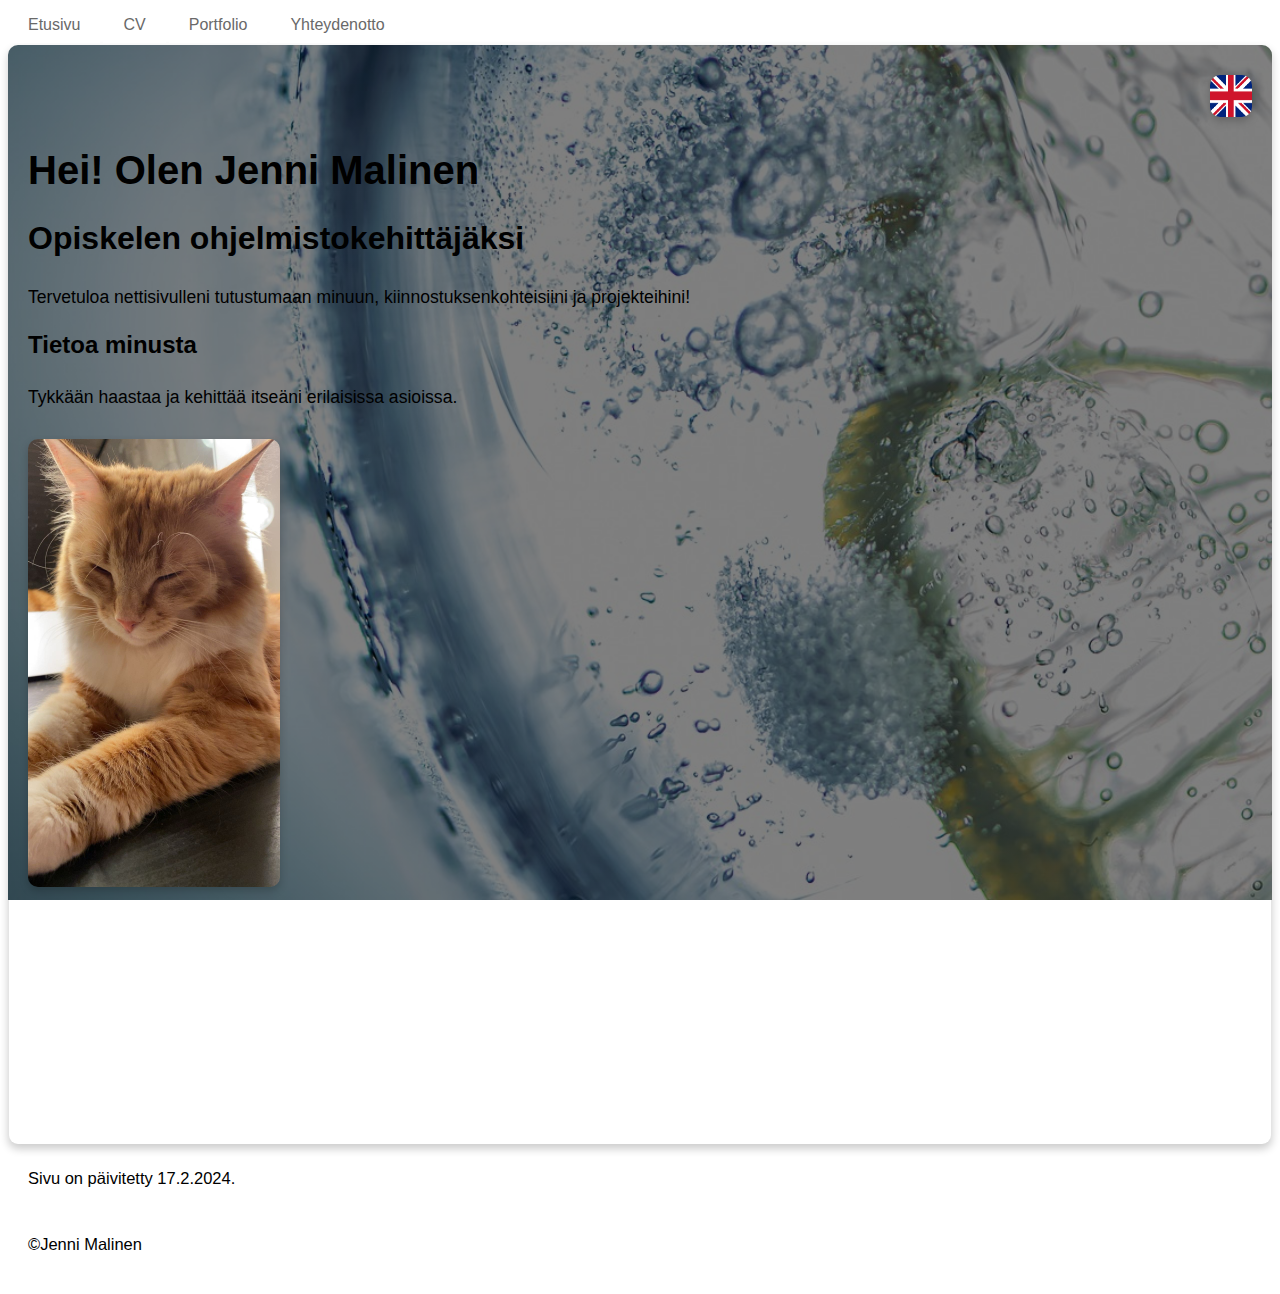
<file: docs/index.html>
<!DOCTYPE html>
<html lang="fi">
<head>
    <meta charset="UTF-8">
    <meta name="viewport" content="width=device-width, initial-scale=1.0">
    <title>JenniMalinen</title>
    <link rel="icon" type="image/png" href="favicon.png">
<style>
* {
    box-sizing: border-box;
}

body {
    font-family: arial, Helvetica, sans-serif;
}

article {
    float: left;
    padding: 20px;
    width: 100%;
    background-color: #E1F0E4;
    height: 1100px;
    box-shadow: 0 4px 8px rgba(0, 0, 0, 0.2);
    border-radius: 10px;
    background-image: linear-gradient(rgba(0, 0, 0, 0.5), rgba(0, 0, 0, 0.5)), url('taustakuva.jpg');
    background-size: cover;
    background-attachment: fixed;
    color: white; /* Tekstin väri erottumaan */
}

footer {
    background-color: white;
    padding: 0px;
    padding-left: 20px;
    color: white;
    text-align: left;
    font-size: 15px;
}

p.big {
  line-height: 4.0;
}

div {
    text-align: right;
}

h1 {
    font-size: 2.5em;
    color: black;
}

h2 {
    font-size: 2em;
    color: black;
}

h3 {
    font-size: 1.5em;
    color: black;
    margin-top: 20px;
}

p {
    font-size: 1.1em;
    color: black;
    line-height: 1.6;
}

img {
    box-shadow: 0 4px 8px rgba(0, 0, 0, 0.2);
    border-radius: 10px;
    margin-top: 10px;
}

</style>
</head>
<!-- Sivun yläosa -->
<title> Navigointivalikko </title>
<link href="tyyli.css" rel="stylesheet">
    <body>
       <nav id="nav01"></nav>
       <div id="main">
           <footer id="foot01"></footer>
        </div>
        <script src="script.js"></script>

<article>
    <div>
        <a href="EnJenniMalinen.html"><img src="united-kingdom-2.png" alt="englanti" style="width:42px;height:42px;"></a>
    </div>
    <h1>Hei! Olen Jenni Malinen</h1>
    <h2>Opiskelen ohjelmistokehittäjäksi</h2>
    <p>
        Tervetuloa nettisivulleni tutustumaan minuun, kiinnostuksenkohteisiini ja projekteihini!
    </p>
    <h3>Tietoa minusta</h3>
    <p>
        Tykkään haastaa ja kehittää itseäni erilaisissa asioissa.
    </p>
    <!-- Kuva liitettynä -->
    <img src="Saku.jpg" alt="Saku" width="252" height="448">
</article>

<footer>
    <!-- Sivun alaosa -->
    <p class="big">
    Sivu on päivitetty 17.2.2024.<br>
    ©Jenni Malinen<br>
    </p>
</footer>

</body>
</html>
</file>
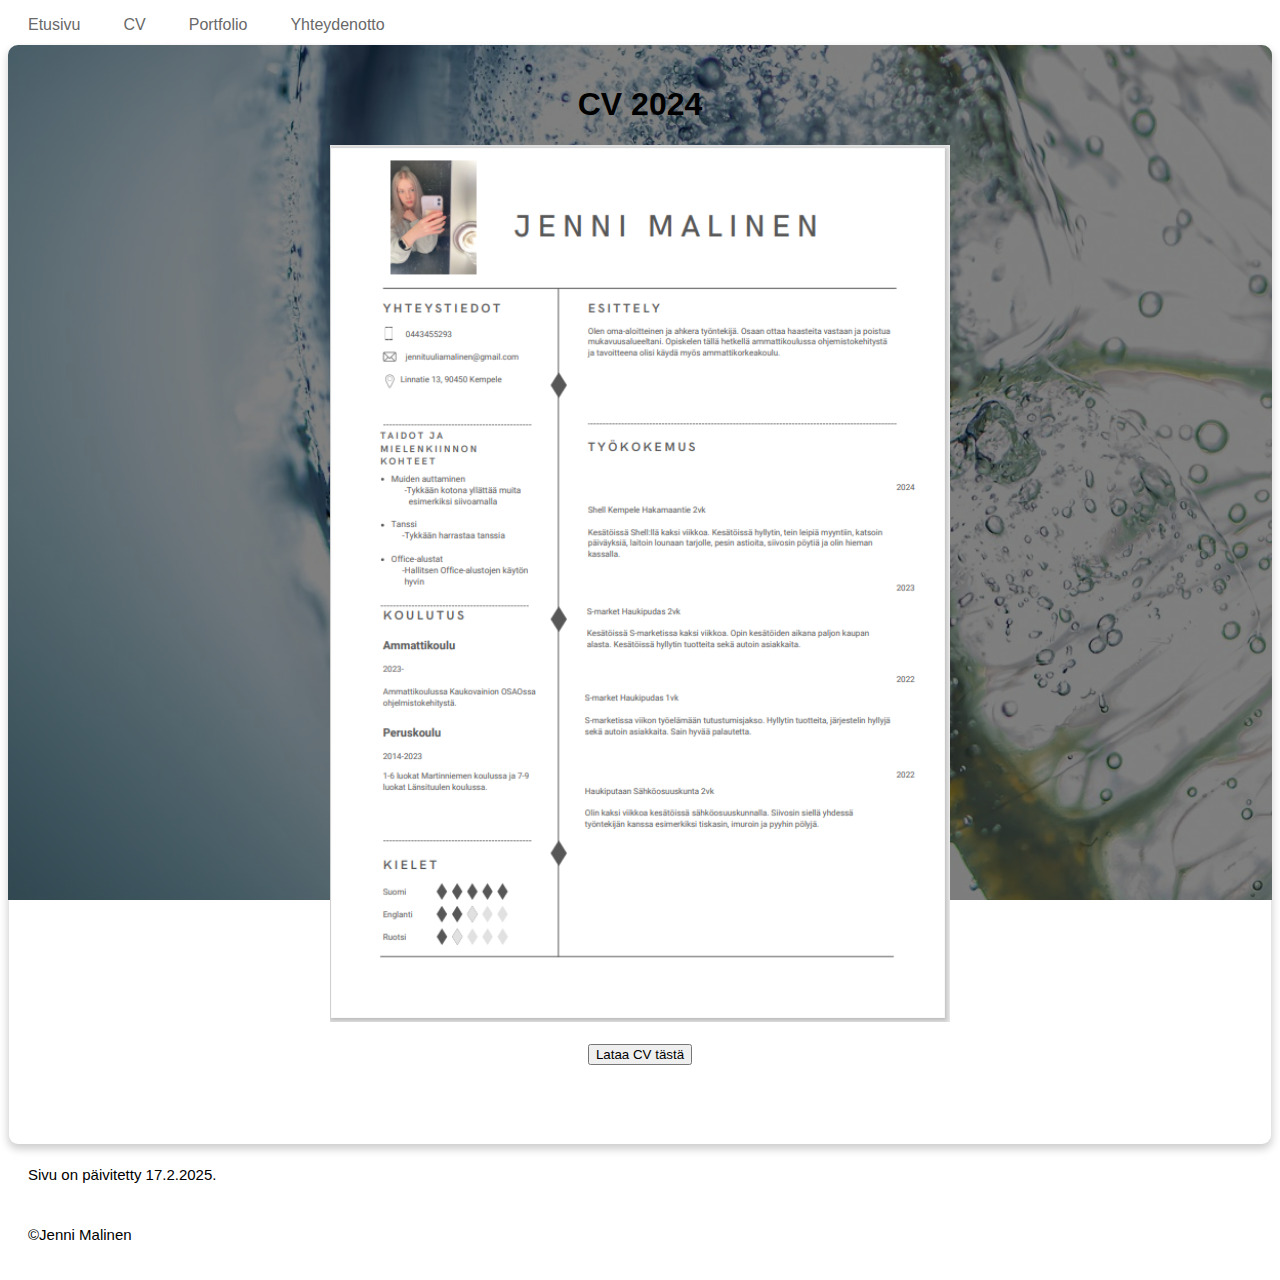
<file: docs/CV.html>
<!DOCTYPE html>
<html lang="fi">
<head>
    <meta charset="UTF-8">
    <meta name="viewport" content="width=device-width, initial-scale=1.0">
    <title>CV</title>
    <link rel="icon" type="image/png" href="favicon.png">
<style>
* {
    box-sizing: border-box;
}
        
body {
    font-family: arial, Helvetica, sans-serif;
}
        
article {
    float: left;
    padding: 20px;
    width: 100%;
    background-color: #E1F0E4;
    height: 1100px;
    text-align: center;
    box-shadow: 0 4px 8px rgba(0, 0, 0, 0.2);
    border-radius: 10px;
    background-image: linear-gradient(rgba(0, 0, 0, 0.5), rgba(0, 0, 0, 0.5)), url('taustakuva.jpg');
    background-size: cover;
    background-attachment: fixed;
}
        
footer {
    background-color: white;
    padding: 0px;
    padding-left: 20px;
    color: black;
    text-align: left;
    font-size: 15px;
}

p.big {
  line-height: 4.0;
}
        
</style>
</head>
<title> Navigointivalikko </title>
<link href="tyyli.css" rel="stylesheet">
    <body>
       <nav id="nav01"></nav>
       <div id="main">
           <footer id="foot01"></footer>
        </div>
        <script src="script.js"></script>
    
<article>
    <h1>CV 2024</h1>
    <img src="cv25.png" alt="CV" width="620" height="877">
    <br></br>
    <button onclick="document.location='cv25.pdf'">Lataa CV tästä</button>
</article>

<footer>
    <p class="big">
    Sivu on päivitetty 17.2.2025.<br>
    ©Jenni Malinen<br>
    </p>
</footer>

</body>
</html>
</file>
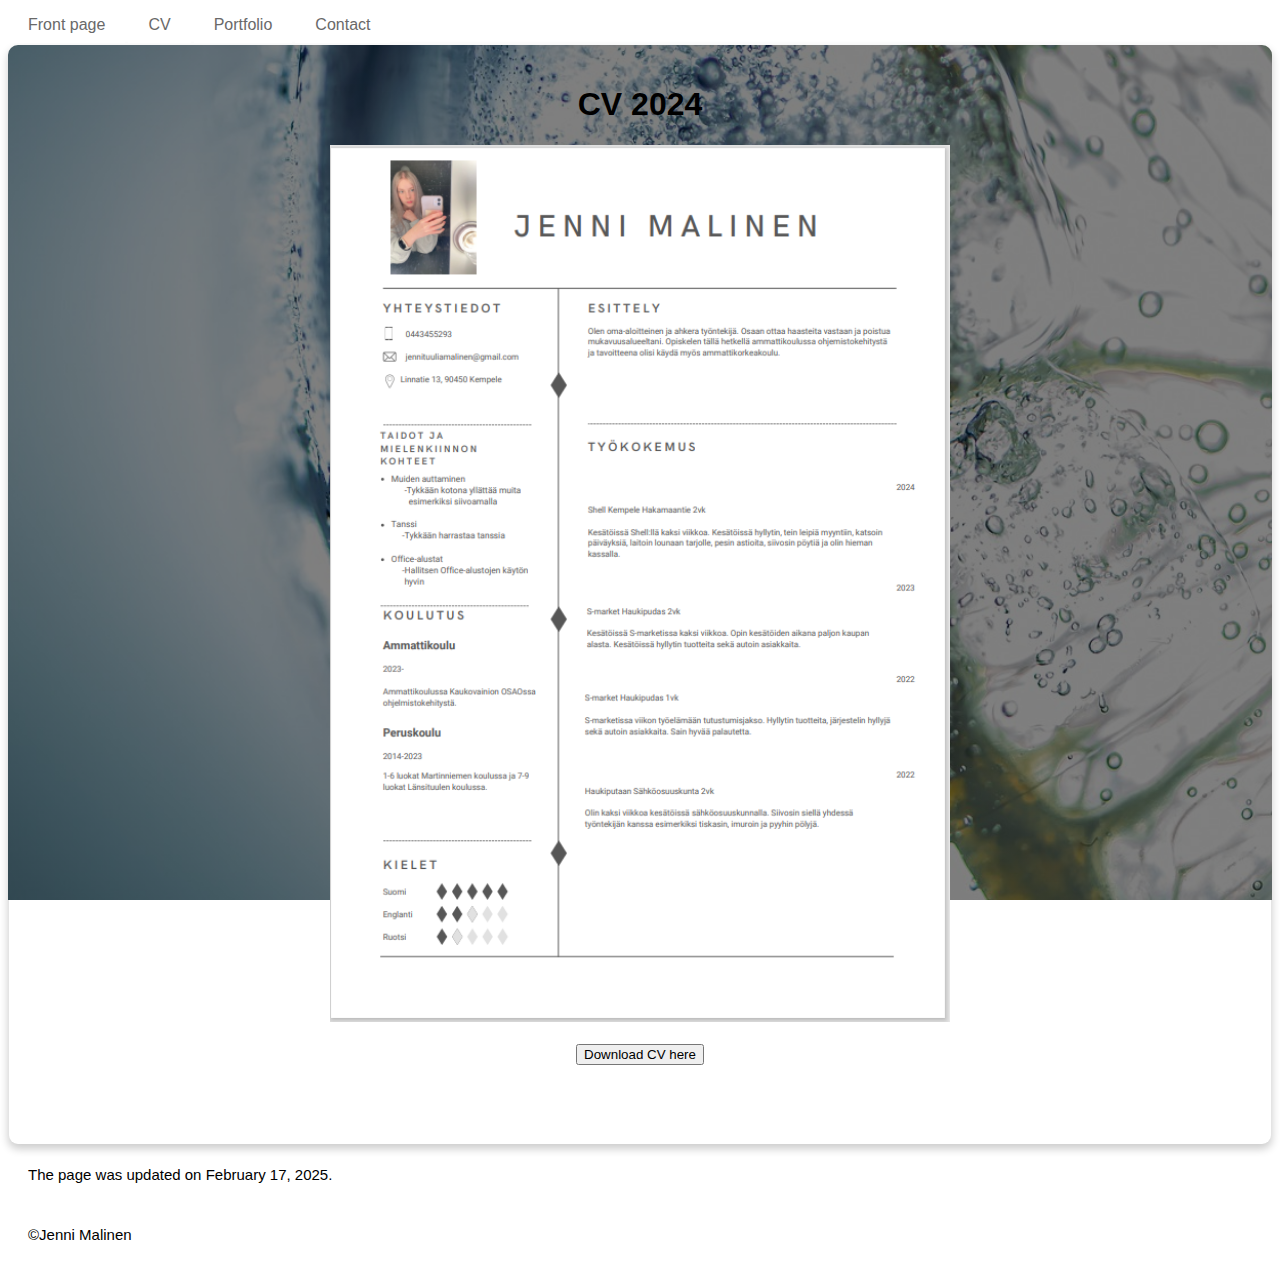
<file: docs/EnCV.html>
<!DOCTYPE html>
<html lang="fi">
<head>
    <meta charset="UTF-8">
    <meta name="viewport" content="width=device-width, initial-scale=1.0">
    <title>CV</title>
    <link rel="icon" type="image/png" href="favicon.png">
<style>
* {
    box-sizing: border-box;
}
        
body {
    font-family: arial, Helvetica, sans-serif;
}
        
article {
    float: left;
    padding: 20px;
    width: 100%;
    background-color: #E1F0E4;
    height: 1100px;
    text-align: center;
    box-shadow: 0 4px 8px rgba(0, 0, 0, 0.2);
    border-radius: 10px;
    background-image: linear-gradient(rgba(0, 0, 0, 0.5), rgba(0, 0, 0, 0.5)), url('taustakuva.jpg');
    background-size: cover;
    background-attachment: fixed;
}
        
footer {
    background-color: white;
    padding: 0px;
    padding-left: 20px;
    color: black;
    text-align: left;
    font-size: 15px;
}

p.big {
  line-height: 4.0;
}
        
</style>
</head>
<title> Navigointivalikko </title>
<link href="tyyli.css" rel="stylesheet">
    <body>
        <nav id="nav02"></nav>
       <div id="main">
           <footer id="foot02"></footer>
        </div>
        <script src="script1.js"></script>
    
<article>
    <h1>CV 2024</h1>
    <img src="cv25.png" alt="CV" width="620" height="877">
    <br></br>
    <button onclick="document.location='cv25.pdf'">Download CV here</button>
</article>

<footer>
    <p class="big">
    The page was updated on February 17, 2025.<br>
    ©Jenni Malinen<br>
    </p>
</footer>

</body>
</html>
</file>
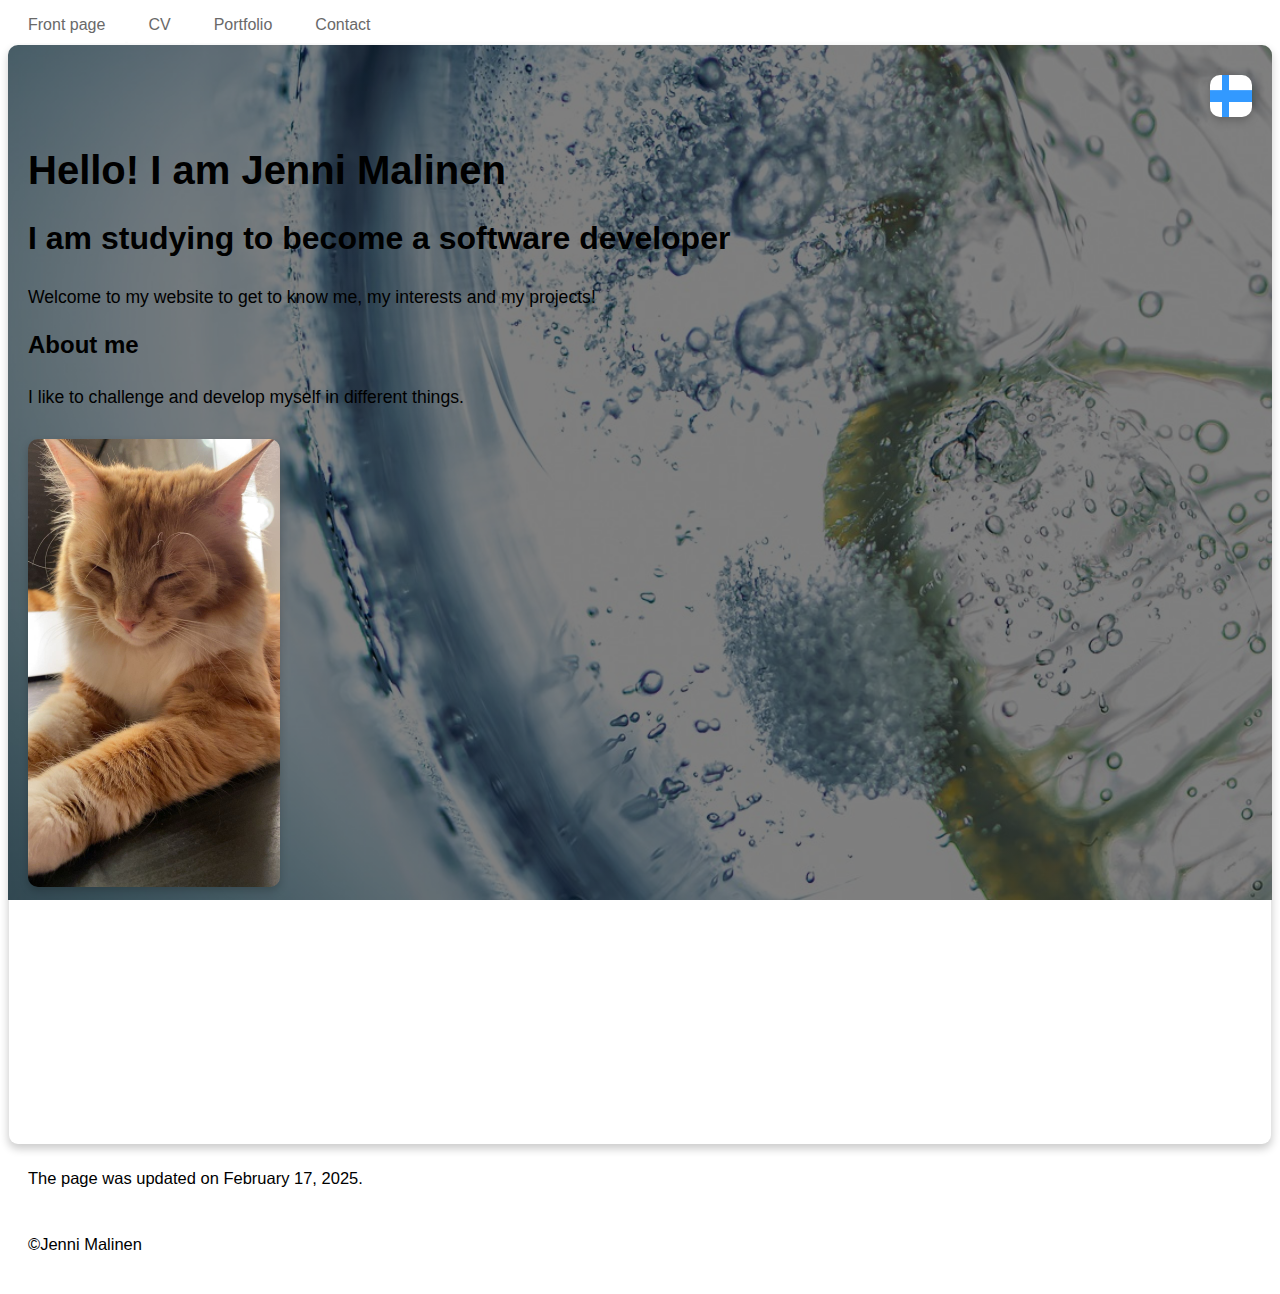
<file: docs/EnJenniMalinen.html>
<!DOCTYPE html>
<html lang="fi">
<head>
    <meta charset="UTF-8">
    <meta name="viewport" content="width=device-width, initial-scale=1.0">
    <title>JenniMalinen</title>
    <link rel="icon" type="image/png" href="favicon.png">
    <style>
        * {
            box-sizing: border-box;
        }
        
        body {
            font-family: arial, Helvetica, sans-serif;
        }
        
        article {
            float: left;
            padding: 20px;
            width: 100%;
            background-color: #E1F0E4;
            height: 1100px;
            box-shadow: 0 4px 8px rgba(0, 0, 0, 0.2);
            border-radius: 10px;
            background-image: linear-gradient(rgba(0, 0, 0, 0.5), rgba(0, 0, 0, 0.5)), url('taustakuva.jpg');
            background-size: cover;
            background-attachment: fixed;
            color: white; /* Tekstin väri erottumaan */
        }
        
        footer {
            background-color: white;
            padding: 0px;
            padding-left: 20px;
            color: white;
            text-align: left;
            font-size: 15px;
        }
        
        p.big {
          line-height: 4.0;
        }
        
        div {
            text-align: right;
        }
        
        h1 {
            font-size: 2.5em;
            color: black;
        }
        
        h2 {
            font-size: 2em;
            color: black;
        }
        
        h3 {
            font-size: 1.5em;
            color: black;
            margin-top: 20px;
        }
        
        p {
            font-size: 1.1em;
            color: black;
            line-height: 1.6;
        }
        
        img {
            box-shadow: 0 4px 8px rgba(0, 0, 0, 0.2);
            border-radius: 10px;
            margin-top: 10px;
        }
        
        </style>
</head>
<title> Navigointivalikko </title>
<link href="tyyli.css" rel="stylesheet">
    <body>
        <nav id="nav02"></nav>
       <div id="main">
           <footer id="foot02"></footer>
        </div>
        <script src="script1.js"></script>

<article>
    <div>
    <a href="index.html"><img src="Suomen_lippu_(vaihtoehtona).png" alt="etusivu" style="width:42px;height:42px;"></a>
    </div>
    <h1>Hello! I am Jenni Malinen</h1>
    <h2>I am studying to become a software developer</h2>
    <p>
        Welcome to my website to get to know me, my interests and my projects!
    </p>
    <h3>About me</h3>
    <p>
        I like to challenge and develop myself in different things.
    </p>
    <img src="Saku.jpg" alt="Saku" width="252" height="448">
</article>

<footer>
    <p class="big">
    The page was updated on February 17, 2025.<br>
    ©Jenni Malinen<br>
    </p>
</footer>

</body>
</html>
</file>
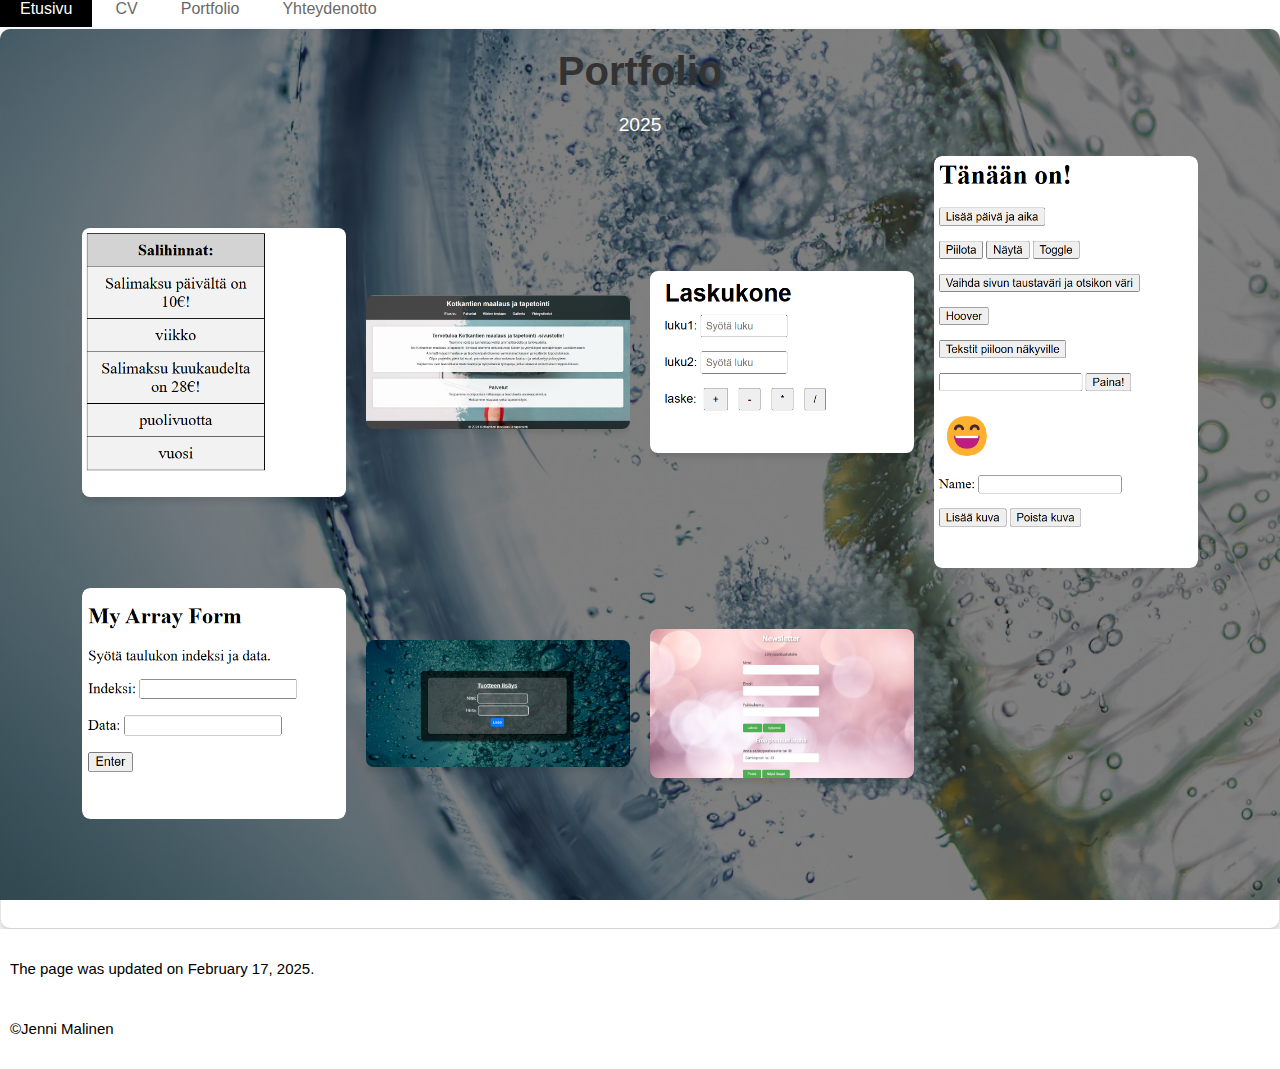
<file: docs/EnPortfolio.html>
<!DOCTYPE html>
<html lang="fi">
<head>
    <meta charset="UTF-8">
    <meta name="viewport" content="width=device-width, initial-scale=1.0">
    <title>Portfolio</title>
    <link rel="icon" type="image/png" href="favicon.png">
    <link href="tyyli.css" rel="stylesheet">
    <style>
        * {
            box-sizing: border-box;
            margin: 0;
            padding: 0;
        }

        body {
            font-family: Arial, Helvetica, sans-serif;
        }
        
        article {
            padding: 20px;
            width: 100%;
            background-color: #E1F0E4;
            min-height: 100vh; /* Asetetaan vähimmäiskorkeus ikkunan korkeudeksi */
            text-align: center;
            box-shadow: 0 4px 8px rgba(0, 0, 0, 0.2);
            border-radius: 10px;
            background-image: linear-gradient(rgba(0, 0, 0, 0.5), rgba(0, 0, 0, 0.5)), url('taustakuva.jpg');
            background-size: cover;
            background-attachment: fixed;
        }

        h1 {
            margin-bottom: 20px;
            font-size: 2.5em;
            color: #333;
        }

        .note {
            font-size: 1.2em;
            color: white;
            display: block;
            margin-bottom: 20px;
        }

        .gallery {
            display: grid;
            grid-template-columns: repeat(auto-fit, minmax(250px, 1fr));
            gap: 20px;
            margin: 20px auto;
            max-width: 90%;
        }

        .image-container {
            position: relative;
            display: flex;
            justify-content: center;
            align-items: center;
            overflow: hidden;
            border-radius: 8px;
        }

        .gallery img {
            width: 100%;
            height: auto;
            display: block;
            border-radius: 8px;
            box-shadow: 0 4px 6px rgba(0, 0, 0, 0.1);
            transition: transform 0.3s ease;
        }

        .gallery img:hover {
            transform: scale(1.05);
        }

        .overlay-text {
            position: absolute;
            top: 50%;
            left: 50%;
            transform: translate(-50%, -50%);
            background: rgba(0, 0, 0, 0.7);
            color: white;
            padding: 10px;
            border-radius: 5px;
            font-size: 1.2em;
            text-align: center;
            opacity: 0;
            transition: opacity 0.3s ease-in-out;
        }

        .image-container:hover .overlay-text {
            opacity: 1;
        }

        footer {
            background-color: white;
            padding: 10px;
            color: black;
            text-align: left;
            font-size: 15px;
        }

        footer p {
            margin: 0;
        }

        p.big {
            line-height: 4.0;
        }
    </style>
</head>
<body>

    <nav id="nav01"></nav>

    <div id="main">
        <article>
            <h1>Portfolio</h1>
            <span class="note">2025</span>
            <div class="gallery">
                <div class="image-container">
                    <img src="sali.png" alt="Salihinnasto">
                    <div class="overlay-text">The table shows the prices for different time periods. jQuery has been used here on May 20, 2024.</div>
                </div>
                <div class="image-container">
                    <img src="nettisivu.png" alt="Nettisivu">
                    <div class="overlay-text">This was a project assignment and functions as a company website on February 4, 2025.</div>
                </div>
                <div class="image-container">
                    <img src="laskukone.png" alt="Laskukone">
                    <div class="overlay-text">This was made with JavaScript and works as a calculator on March 18, 2024.</div>
                </div>
                <div class="image-container">
                    <img src="lomake.png" alt="Lomake">
                    <div class="overlay-text">The form was created using jQuery on May 20, 2024.</div>
                </div>
                <div class="image-container">
                    <img src="php.png" alt="PHP-projekti">
                    <div class="overlay-text">This was made with PHP on November 4, 2024.</div>
                </div>
                <div class="image-container">
                    <img src="tuote.png" alt="Tuotesivu">
                    <div class="overlay-text">This functions as an online store and was made with PHP on November 18, 2024.</div>
                </div>
                <div class="image-container">
                    <img src="newsletter.png" alt="Uutiskirje">
                    <div class="overlay-text">Newsletter subscription. This was made using PHP on December 2, 2024.</div>
                </div>
            </div>
        </article>
    </div>

    <footer id="foot02">
        <p class="big">
            The page was updated on February 17, 2025.<br>
            ©Jenni Malinen<br>
        </p>
    </footer>

    <script src="script.js"></script>
</body>
</html>
</file>
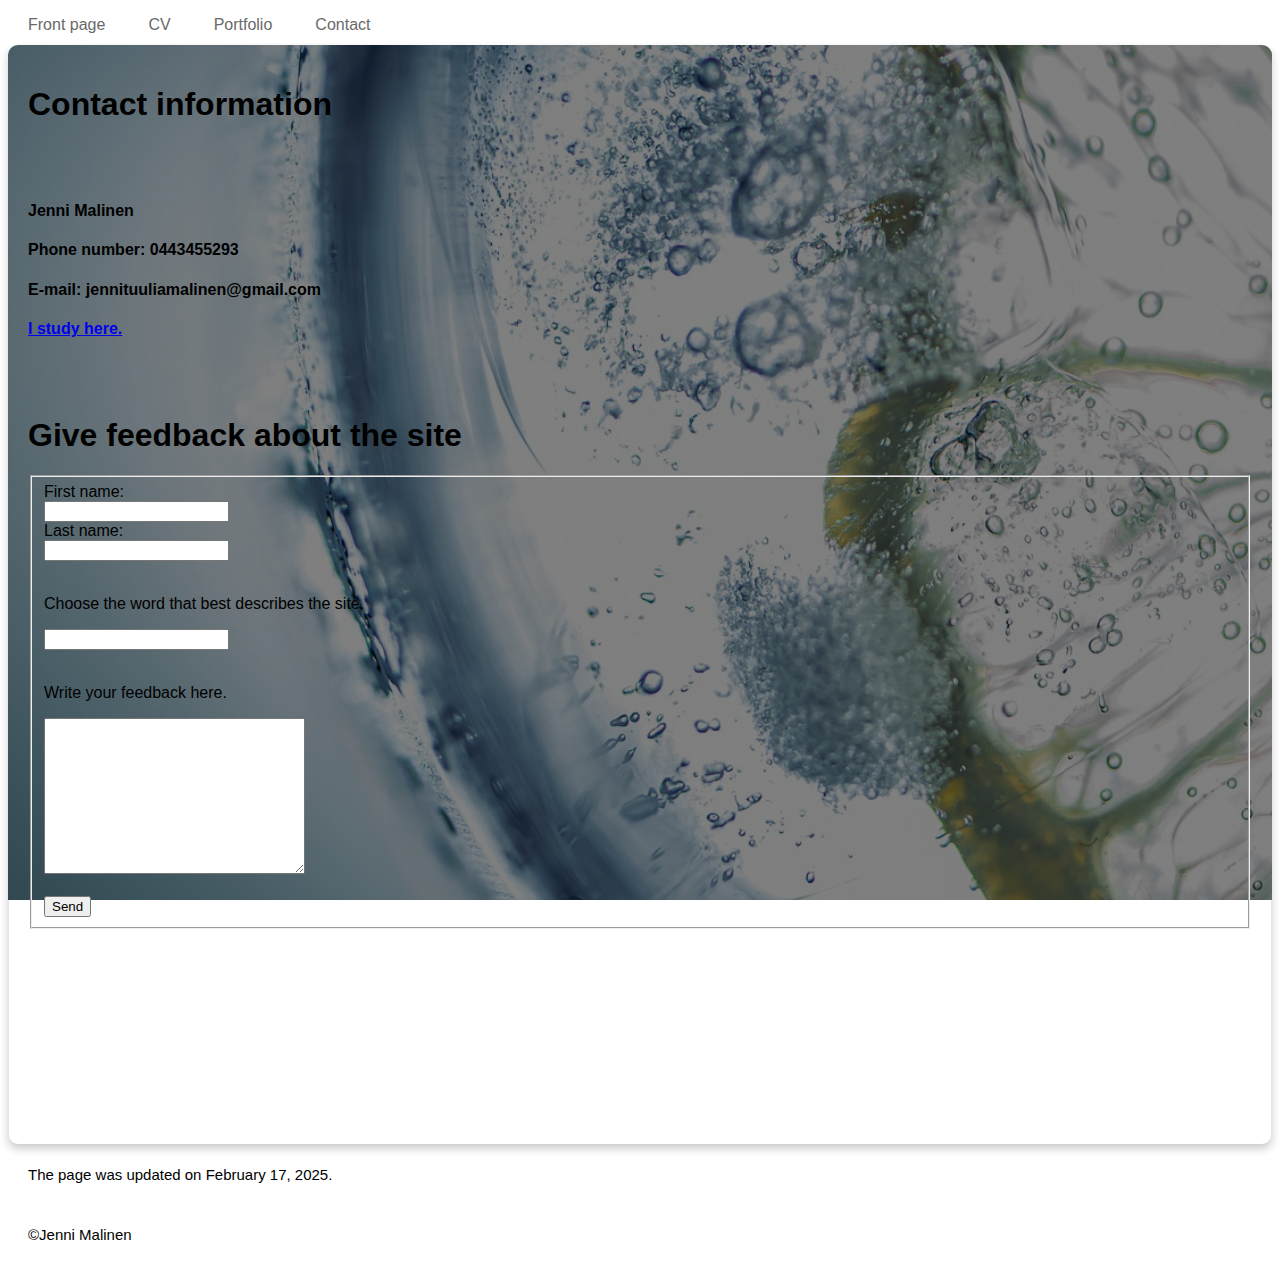
<file: docs/EnYhteydenotto.html>
<!DOCTYPE html>
<html lang="fi">
<head>
    <meta charset="UTF-8">
    <meta name="viewport" content="width=device-width, initial-scale=1.0">
    <title>Contact</title>
    <link rel="icon" type="image/png" href="favicon.png">
<style>
* {
    box-sizing: border-box;
}
                
body {
    font-family: arial, Helvetica, sans-serif;
}
                
article {
    float: left;
    padding: 20px;
    width: 100%;
    background-color: #E1F0E4;
    height: 1100px;
    box-shadow: 0 4px 8px rgba(0, 0, 0, 0.2);
    border-radius: 10px;
    background-image: linear-gradient(rgba(0, 0, 0, 0.5), rgba(0, 0, 0, 0.5)), url('taustakuva.jpg');
    background-size: cover;
    background-attachment: fixed;
}
                
footer {
    background-color: white;
    padding: 0px;
    padding-left: 20px;
    color: white;
    text-align: left;
    font-size: 15px;
}

p.big {
  line-height: 4.0;
}

</style>
</head>
<link href="tyyli.css" rel="stylesheet">
    <body>
        <nav id="nav02"></nav>
       <div id="main">
           <footer id="foot02"></footer>
        </div>
        <script src="script1.js"></script>

<article>
    <h1>Contact information</h1>
    <br></br>
    <h4>Jenni Malinen</h4>
    <h4>Phone number: 0443455293</h4>
    <h4>E-mail: jennituuliamalinen@gmail.com</h4>
    <h4><a href="https://www.osao.fi/">I study here.</a></h4>
    <br></br>
    <h1>Give feedback about the site</h1>
    <form action="/action_page.php">
        <fieldset>
          <label for="fname">First name:</label><br>
          <input type="text" id="fname" name="fname" value=""><br>
          <label for="ename">Last name:</label><br>
          <input type="text" id="ename" name="ename" value="">
          <br><br>
          <p>Choose the word that best describes the site.</p>
          <input list="browsers" name="arviointi">
  <datalist id="browsers">
    <option value="Bad">
    <option value="Weak">
    <option value="Good">
    <option value="Complete">
  </datalist>
          <br></br>
          <p>Write your feedback here.</p>
          <textarea name="judgment" rows="10" cols="30"></textarea>
          <br></br>
          <input type="Submit" value="Send">
        </fieldset>
      </form>
</article>

<footer>
    <p class="big">
    The page was updated on February 17, 2025.<br>
    ©Jenni Malinen<br>
    </p>
</footer>

</body>
</html>
</file>
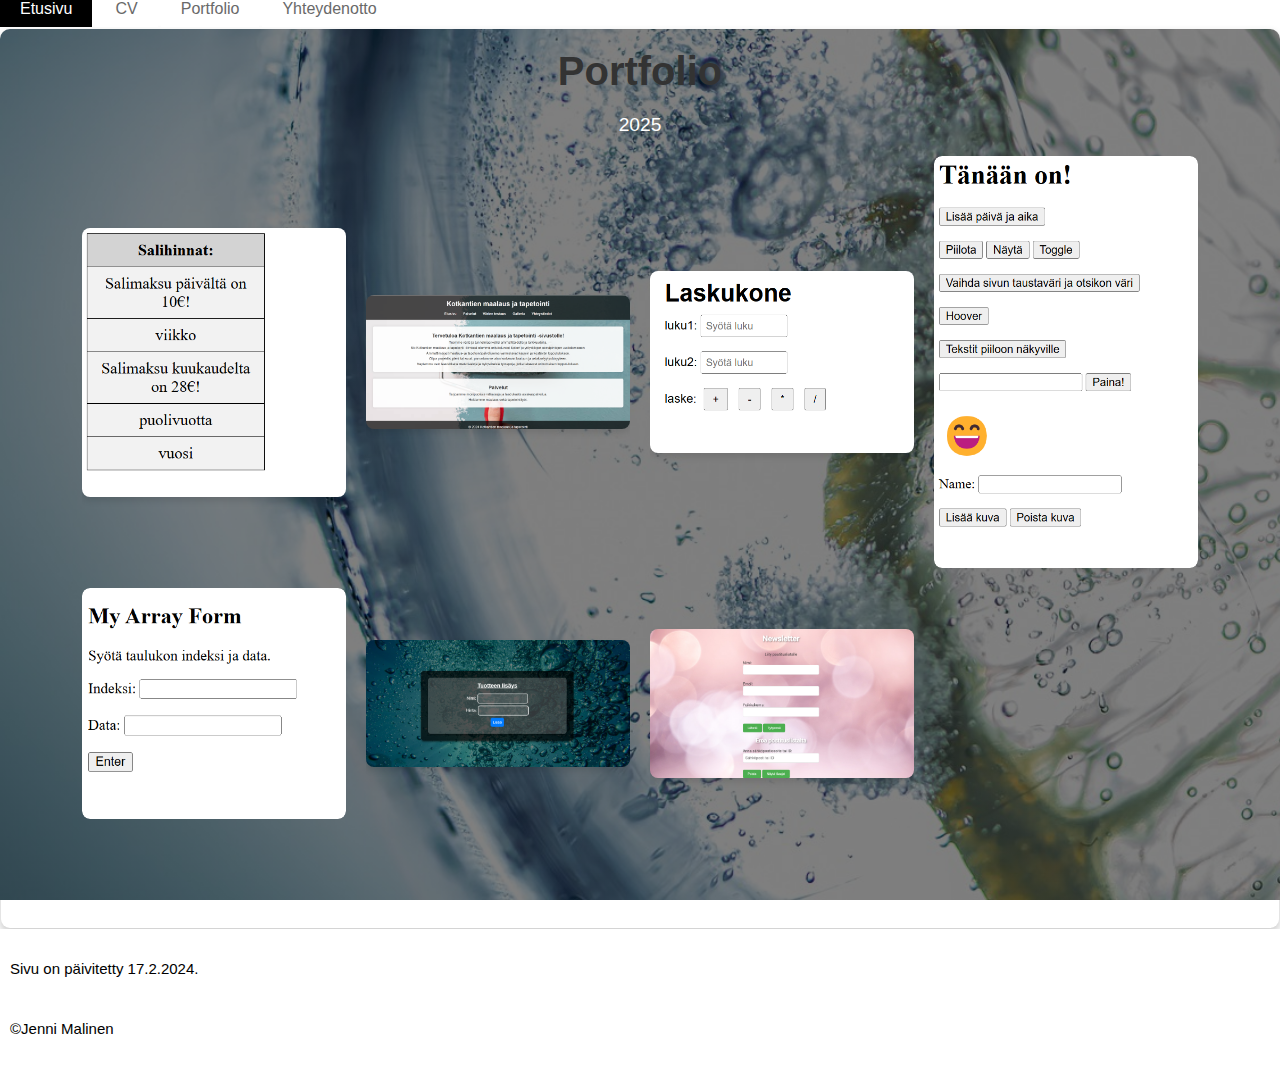
<file: docs/Portfolio.html>
<!DOCTYPE html>
<html lang="fi">
<head>
    <meta charset="UTF-8">
    <meta name="viewport" content="width=device-width, initial-scale=1.0">
    <title>Portfolio</title>
    <link rel="icon" type="image/png" href="favicon.png">
    <link href="tyyli.css" rel="stylesheet">
    <style>
        * {
            box-sizing: border-box;
            margin: 0;
            padding: 0;
        }

        body {
            font-family: Arial, Helvetica, sans-serif;
        }
        
        article {
            padding: 20px;
            width: 100%;
            background-color: #E1F0E4;
            min-height: 100vh; /* Asetetaan vähimmäiskorkeus ikkunan korkeudeksi */
            text-align: center;
            box-shadow: 0 4px 8px rgba(0, 0, 0, 0.2);
            border-radius: 10px;
            background-image: linear-gradient(rgba(0, 0, 0, 0.5), rgba(0, 0, 0, 0.5)), url('taustakuva.jpg');
            background-size: cover;
            background-attachment: fixed;
        }

        h1 {
            margin-bottom: 20px;
            font-size: 2.5em;
            color: #333;
        }

        .note {
            font-size: 1.2em;
            color: white;
            display: block;
            margin-bottom: 20px;
        }

        .gallery {
            display: grid;
            grid-template-columns: repeat(auto-fit, minmax(250px, 1fr));
            gap: 20px;
            margin: 20px auto;
            max-width: 90%;
        }

        .image-container {
            position: relative;
            display: flex;
            justify-content: center;
            align-items: center;
            overflow: hidden;
            border-radius: 8px;
        }

        .gallery img {
            width: 100%;
            height: auto;
            display: block;
            border-radius: 8px;
            box-shadow: 0 4px 6px rgba(0, 0, 0, 0.1);
            transition: transform 0.3s ease;
        }

        .gallery img:hover {
            transform: scale(1.05);
        }

        .overlay-text {
            position: absolute;
            top: 50%;
            left: 50%;
            transform: translate(-50%, -50%);
            background: rgba(0, 0, 0, 0.7);
            color: white;
            padding: 10px;
            border-radius: 5px;
            font-size: 1.2em;
            text-align: center;
            opacity: 0;
            transition: opacity 0.3s ease-in-out;
        }

        .image-container:hover .overlay-text {
            opacity: 1;
        }

        footer {
            background-color: white;
            padding: 10px;
            color: black;
            text-align: left;
            font-size: 15px;
        }

        footer p {
            margin: 0;
        }

        p.big {
            line-height: 4.0;
        }
    </style>
</head>
<body>

    <nav id="nav01"></nav>

    <div id="main">
        <article>
            <h1>Portfolio</h1>
            <span class="note">2025</span>
            <div class="gallery">
                <div class="image-container">
                    <img src="sali.png" alt="Salihinnasto">
                    <div class="overlay-text">Taulukosta näkee hinnat eri ajanjaksolta. Tässä on käytetty jqueryä 20.5.2024.</div>
                </div>
                <div class="image-container">
                    <img src="nettisivu.png" alt="Nettisivu">
                    <div class="overlay-text">Tämä on ollut näyttötehtävänä ja se toimii yrityksen sivuina 4.2.2025.</div>
                </div>
                <div class="image-container">
                    <img src="laskukone.png" alt="Laskukone">
                    <div class="overlay-text">Tämä on tehty javascript:llä ja se toimii laskukoneena 18.3.2024.</div>
                </div>
                <div class="image-container">
                    <img src="lomake.png" alt="Lomake">
                    <div class="overlay-text">Lomake on tehty jquery:llä 20.5.2024.</div>
                </div>
                <div class="image-container">
                    <img src="php.png" alt="PHP-projekti">
                    <div class="overlay-text">Tämä on tehty PHP:lla 4.11.2024.</div>
                </div>
                <div class="image-container">
                    <img src="tuote.png" alt="Tuotesivu">
                    <div class="overlay-text">Tämä toimii kauppana ja se on tehty PHP:lla 18.11.2024.</div>
                </div>
                <div class="image-container">
                    <img src="newsletter.png" alt="Uutiskirje">
                    <div class="overlay-text">Uutiskirjeen tilaaminen. Tämä on tehty PHP:tä käyttämällä 2.12.2024.</div>
                </div>
            </div>
        </article>
    </div>

    <footer id="foot02">
        <p class="big">
            Sivu on päivitetty 17.2.2024.<br>
            ©Jenni Malinen<br>
        </p>
    </footer>

    <script src="script.js"></script>
</body>
</html>
</file>
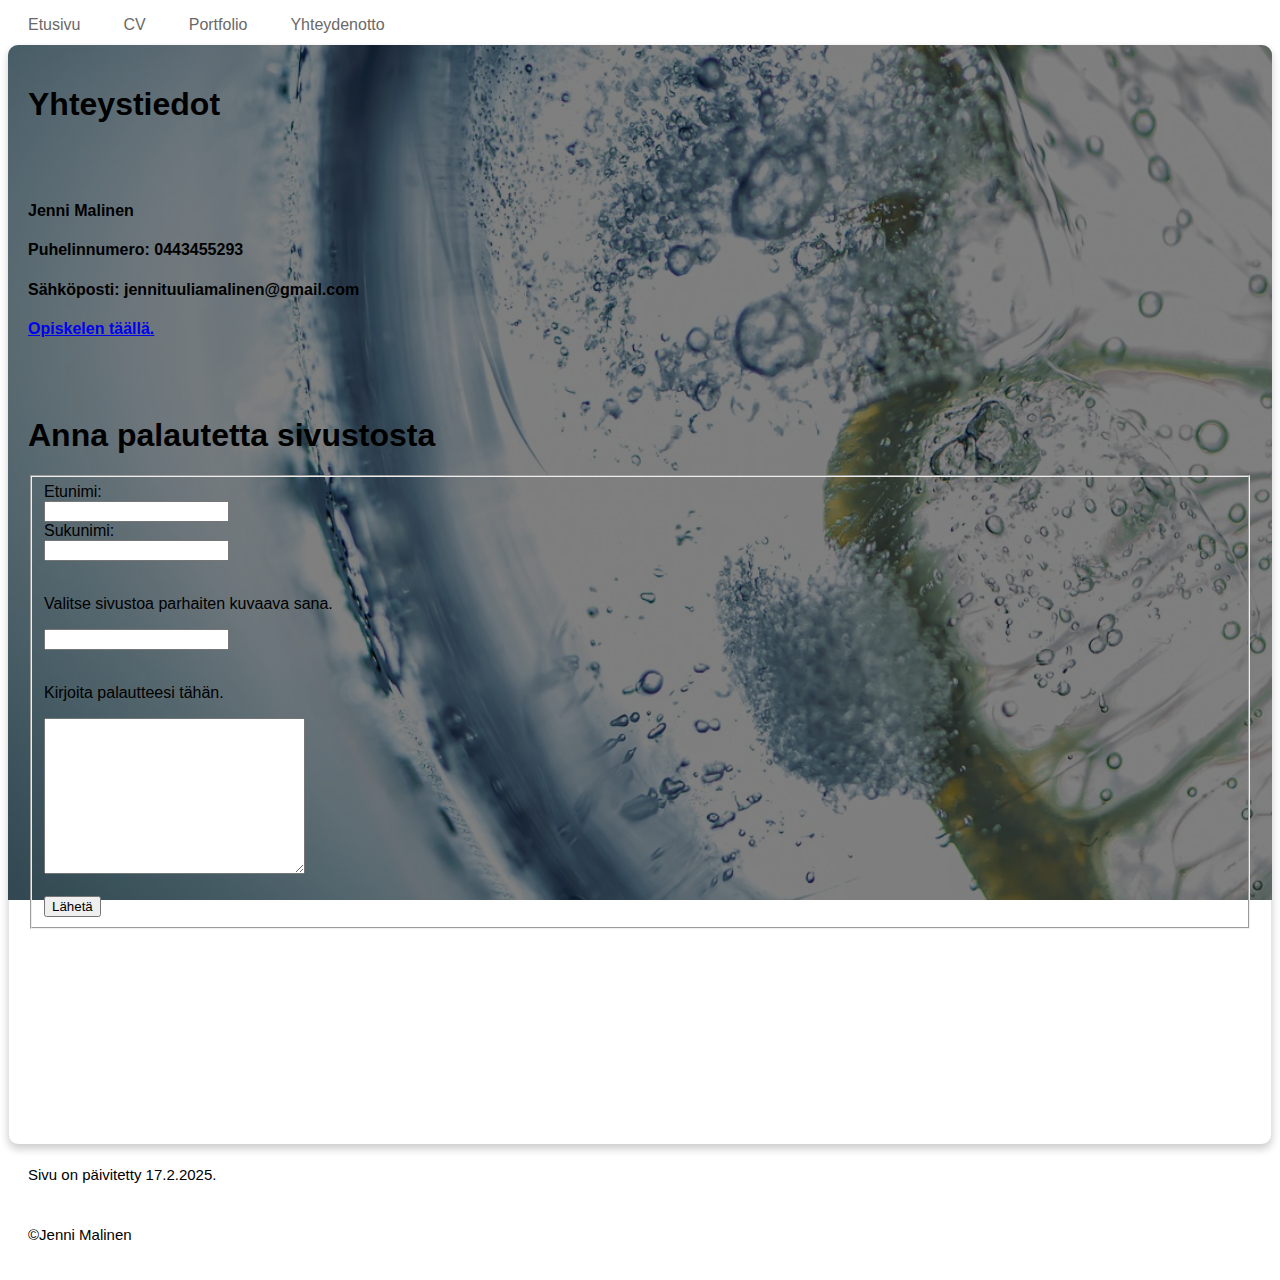
<file: docs/Yhteydenotto.html>
<!DOCTYPE html>
<html lang="fi">
<head>
    <meta charset="UTF-8">
    <meta name="viewport" content="width=device-width, initial-scale=1.0">
    <title>Yhteydenotto</title>
    <link rel="icon" type="image/png" href="favicon.png">
<style>
* {
    box-sizing: border-box;
}
                
body {
    font-family: arial, Helvetica, sans-serif;
}
                
article {
    float: left;
    padding: 20px;
    width: 100%;
    background-color: #E1F0E4;
    height: 1100px;
    box-shadow: 0 4px 8px rgba(0, 0, 0, 0.2);
    border-radius: 10px;
    background-image: linear-gradient(rgba(0, 0, 0, 0.5), rgba(0, 0, 0, 0.5)), url('taustakuva.jpg');
    background-size: cover;
    background-attachment: fixed;
}
                
footer {
    background-color: white;
    padding: 0px;
    padding-left: 20px;
    color: white;
    text-align: left;
    font-size: 15px;
}

p.big {
  line-height: 4.0;
}

</style>
</head>
<title> Navigointivalikko </title>
<link href="tyyli.css" rel="stylesheet">
    <body>
       <nav id="nav01"></nav>
       <div id="main">
           <footer id="foot01"></footer>
        </div>
        <script src="script.js"></script>
    
<article>
    <h1>Yhteystiedot</h1>
    <br></br>
    <h4>Jenni Malinen</h4>
    <h4>Puhelinnumero: 0443455293</h4>
    <h4>Sähköposti: jennituuliamalinen@gmail.com</h4>
    <h4><a href="https://www.osao.fi/">Opiskelen täällä.</a></h4>

    <br></br>
    <h1>Anna palautetta sivustosta</h1>
    <form action="/action_page.php">
        <fieldset>
          <!-- Perustieto kysely -->
          <label for="etunimi">Etunimi:</label><br>
          <input type="text" id="etunimi" name="etunimi" value=""><br>
          <label for="sukunimi">Sukunimi:</label><br>
          <input type="text" id="sukunimi" name="sukunimi" value="">
          <br><br>
          <!-- Valinta ruutu -->
          <p>Valitse sivustoa parhaiten kuvaava sana.</p>
          <input list="browsers" name="arviointi">
  <datalist id="browsers">
    <option value="Huono">
    <option value="Heikko">
    <option value="Hyvä">
    <option value="Täydellinen">
  </datalist>
          <br></br>
          <!-- Tekstilaatikko -->
          <p>Kirjoita palautteesi tähän.</p>
          <textarea name="palaute" rows="10" cols="30"></textarea>
          <br></br>
          <input type="Submit" value="Lähetä">
        </fieldset>
      </form>
</article>

<footer>
    <p class="big">
    Sivu on päivitetty 17.2.2025.<br>
    ©Jenni Malinen<br>
    </p>
</footer>

</body>
</html>
</file>
<file: docs/tyyli.css>
body
{
background-color: white;
color: 696969;
}

H1
{
color: black;
}
p
{
color: black;
}
ul#menu {
padding: 0;
margin-bottom: 11px;
}
ul#menu li {
display: inline;
margin-right: 3px;
}
ul#menu li a{
background-color: #ffffff;
padding: 10px 20px;
text-decoration: none;
color: #696969;
border-radius: 4px 4px 0 0;
}
ul#menu li a:hover {
color: white;
background-color: black;
}
</file>
